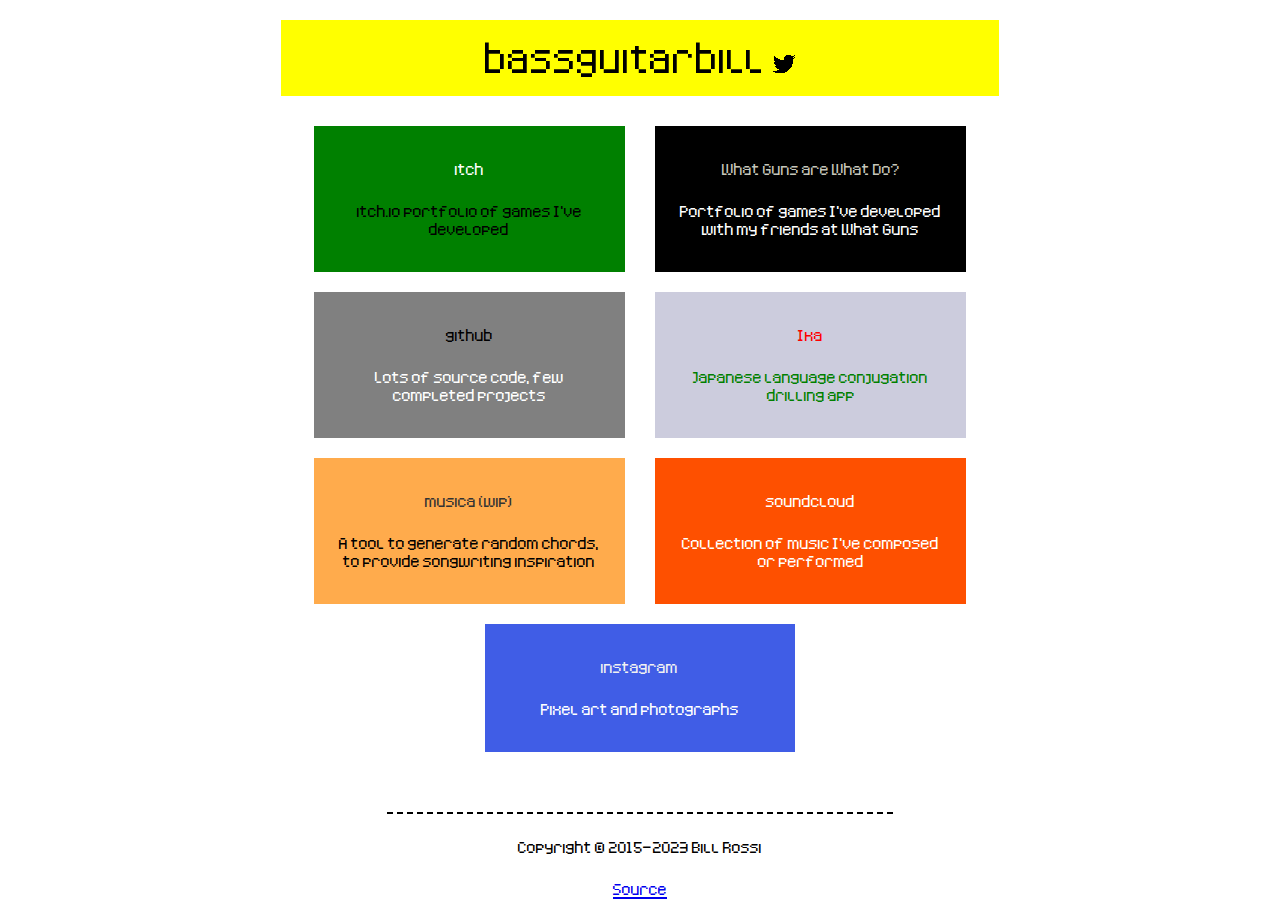
<file: index.html>
﻿<!doctype html>
<html>
	<head>
		<title>bassguitarbill.rocks</title>
		<script src="https://ajax.googleapis.com/ajax/libs/jquery/2.1.4/jquery.min.js"></script>
		<script src="script.js"></script>
		<link rel="stylesheet" type="text/css" href="style.css"/>
		<meta name="viewport" content="width=device-width, user-scalable=no">
	</head>
	<body>
		<div class="container">
			<div class="header">
				bassguitarbill
				<a href="https://twitter.com/bassguitarbill"><img src="bird.png"/></a>
			</div>
		</div>
		<div class="footer">
			<p>Copyright © 2015-2023 Bill Rossi</p>
			<p><a href="https://github.com/bassguitarbill/bassguitarbill.rocks">Source</a></p>
		</div>
	</body>
</html>
</file>
<file: style.css>
@font-face {
  font-family: 'fifteen';
  src: url('Kenney Pixel.ttf');
}

body {
	font-family: 'fifteen';
	font-size: 1.5em;
}

.container{
	margin: 10px auto 50px auto;
	width: 60%;
	text-align: center;
}

.thing{
	margin:10px 2%;
	background-color: pink;
	width: 35%;
	display: inline-block;
	padding: 10px 3%;
	vertical-align: top;
}

@media only screen and (max-width: 900px) {
	.thing{
		width: 70%;
	}

	.footer{
		width: 70%;
	}

	.container{
		width: 90%;
	}
}

.header {
	margin: 20px;
	display: block;
	text-align: center;
	background-color: yellow;
	padding: 15px 0;
	font-size: 2.5em;
}

.footer {
	border-top: dashed 2px black;
	width: 40%;
	margin: auto;
	text-align: center;
}
</file>
